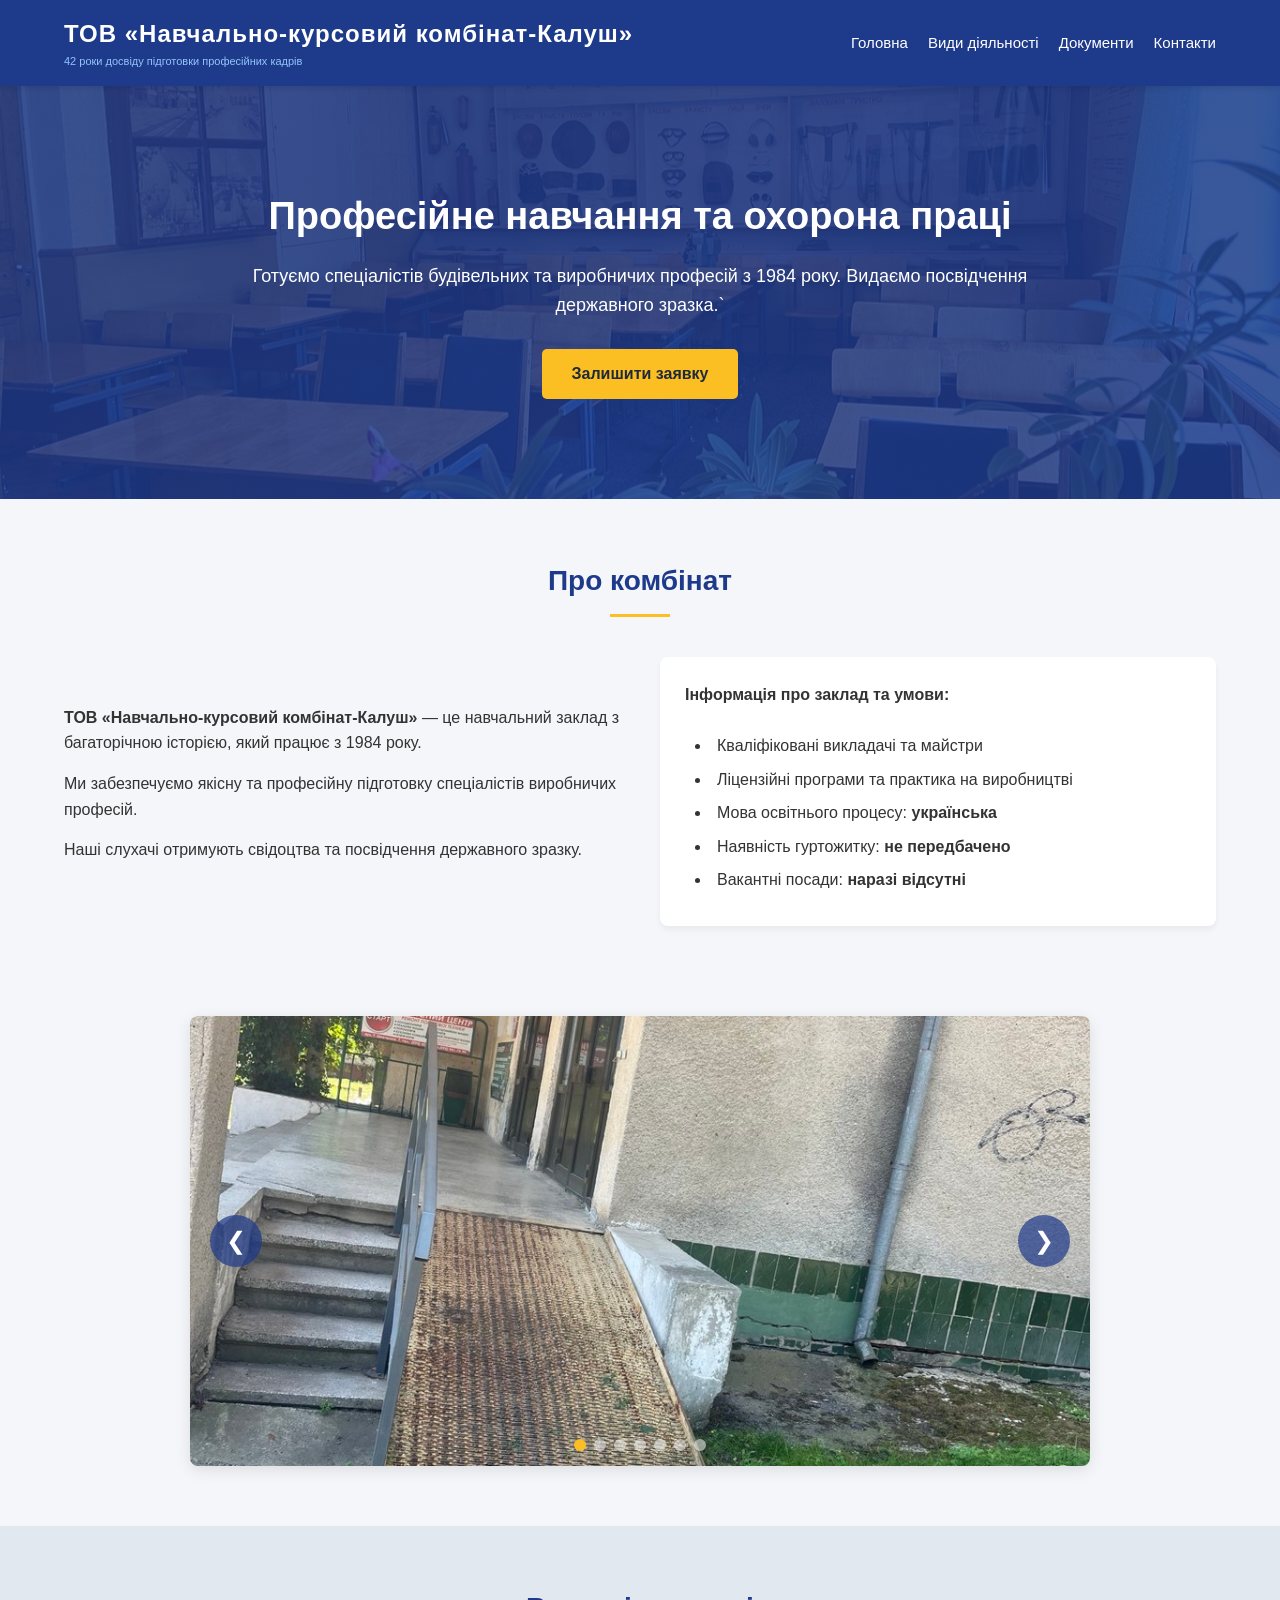
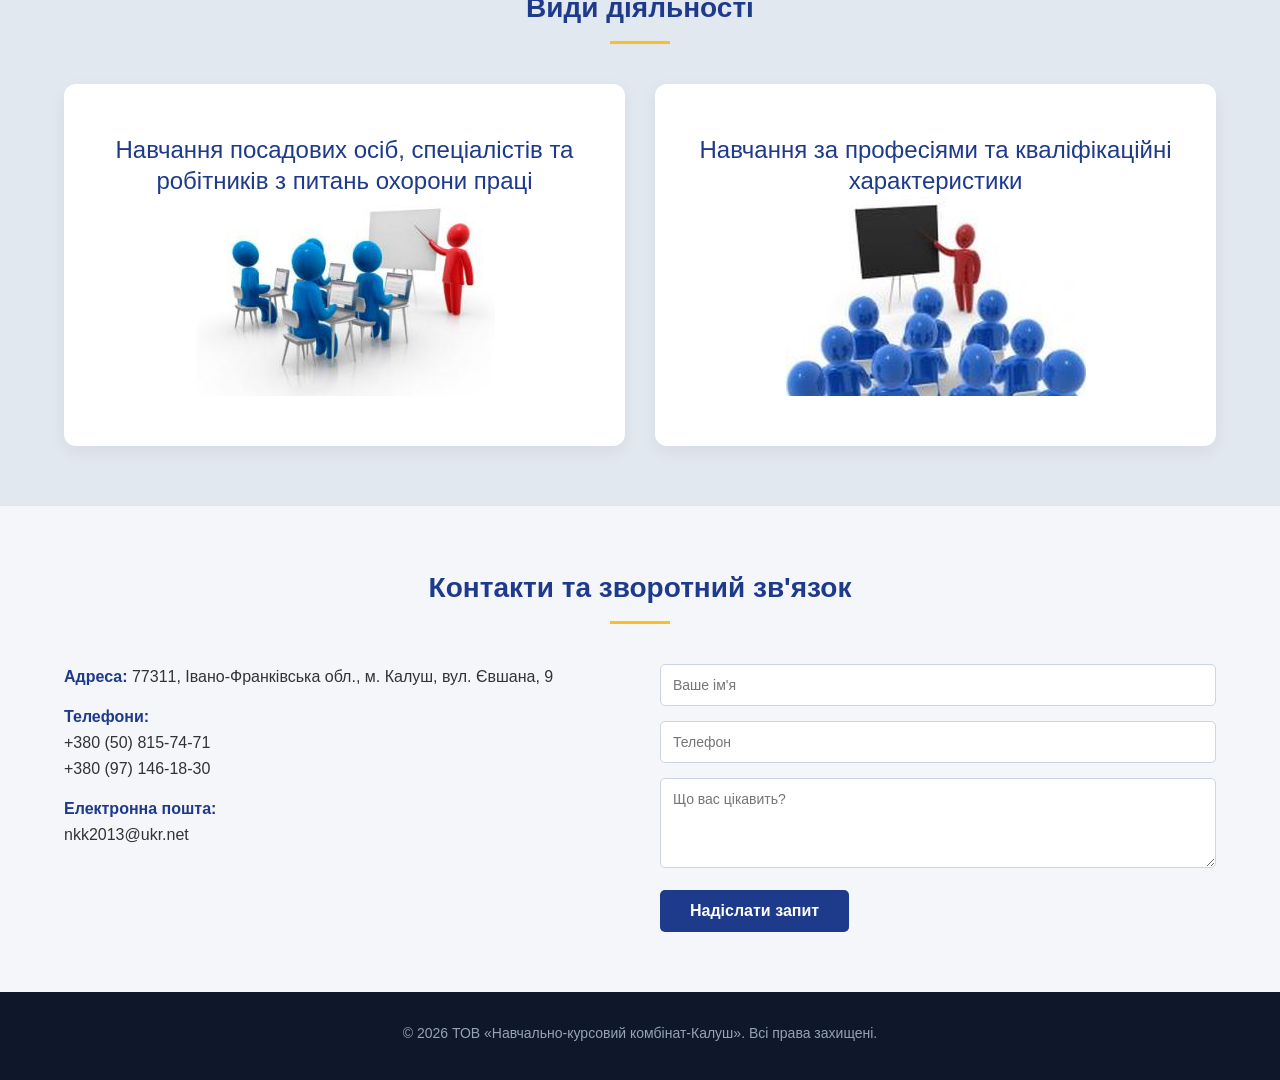
<file: index.html>
<!DOCTYPE html>
<html lang="uk">
<head>
    <meta charset="UTF-8">
    <meta name="viewport" content="width=device-width, initial-scale=1.0">
    <title>ТОВ «Навчально-курсовий комбінат-Калуш»</title>
    <link rel="stylesheet" href="style.css">
    <meta name="google-site-verification" content="yyRXtI2dF5qd5t0nYqB0obxaCy9lmqM89bQ2jPFMCGU" />
</head>
<body>

    <header id="home">
        <div class="container header-content">
            <div class="logo">
                <h1>ТОВ «Навчально-курсовий комбінат-Калуш»</h1>
                <p>42 роки досвіду підготовки професійних кадрів</p>
            </div>
            <nav>
                <ul>
                    <li><a href="index.html">Головна</a></li>
                    <li><a href="index.html#services">Види діяльності</a></li>
                    <li><a href="documents.html">Документи</a></li>
                    <li><a href="index.html#contacts">Контакти</a></li>
                </ul>
            </nav>
        </div>
    </header>

    <section class="hero">
        <div class="container">
            <h2>Професійне навчання та охорона праці</h2>
            <p>Готуємо спеціалістів будівельних та виробничих професій з 1984 року. Видаємо посвідчення державного зразка.`</p>
            <a href="#contacts" class="btn">Залишити заявку</a>
        </div>
    </section>

    <section id="about" class="section">
        <div class="container">
            <h2 class="section-title">Про комбінат</h2>
            <div class="about-grid">
                <div class="about-text">
                    <p><strong>ТОВ «Навчально-курсовий комбінат-Калуш»</strong> — це навчальний заклад з багаторічною історією, який працює з 1984 року.</p>
                    <p>Ми забезпечуємо якісну та професійну підготовку спеціалістів виробничих професій.</p>
                    <p>Наші слухачі отримують свідоцтва та посвідчення державного зразку.</p>
                </div>
                <div class="about-card">
                    <p><strong>Інформація про заклад та умови:</strong></p><br>
                    <ul>
                        <li>Кваліфіковані викладачі та майстри</li>
                        <li>Ліцензійні програми та практика на виробництві</li>
                        <li>Мова освітнього процесу: <strong>українська</strong></li>
                        <li>Наявність гуртожитку: <strong>не передбачено</strong></li>
                        <li>Вакантні посади: <strong>наразі відсутні</strong></li>
                    </ul>
                </div>
            </div>
        </div>
    </section>

    <section class="carousel-section">
        <div class="container">
            <div class="carousel-container">
                <div class="carousel-slide">
                    <img src="images/photo_2026-07-14_14-27-04.jpg">
                    <img src="images/photo_2026-07-14_14-27-09.jpg">
                    <img src="images/photo_2026-07-14_14-27-13.jpg">
                    <img src="images/photo_2026-07-14_14-27-16.jpg">
                    <img src="images/photo_2026-07-14_14-27-20.jpg">
                    <img src="images/photo_2026-07-14_14-27-23.jpg">
                    <img src="images/photo_2026-07-14_14-27-26.jpg">
                </div>
                
                <button class="carousel-btn prev-btn">&#10094;</button>
                <button class="carousel-btn next-btn">&#10095;</button>
                
                <div class="carousel-dots">
                    <span class="dot active"></span>
                    <span class="dot"></span>
                    <span class="dot"></span>
                    <span class="dot"></span>
                    <span class="dot"></span>
                    <span class="dot"></span>
                    <span class="dot"></span>
                </div>
            </div>
        </div>
    </section>

    <script>
    const slide = document.querySelector('.carousel-slide');
    const images = document.querySelectorAll('.carousel-slide img');
    const prevBtn = document.querySelector('.prev-btn');
    const nextBtn = document.querySelector('.next-btn');
    const dots = document.querySelectorAll('.dot');

    let counter = 0;
    const size = 100; // зміщення у відсотках

    function updateCarousel() {
        slide.style.transform = 'translateX(' + (-size * counter) + '%)';
        dots.forEach(dot => dot.classList.remove('active'));
        if (dots[counter]) {
            dots[counter].classList.add('active');
        }
    }

    nextBtn.addEventListener('click', () => {
        if (counter >= images.length - 1) {
            counter = 0;
        } else {
            counter++;
        }
        updateCarousel();
    });

    prevBtn.addEventListener('click', () => {
        if (counter <= 0) {
            counter = images.length - 1;
        } else {
            counter--;
        }
        updateCarousel();
    });

    // Кліки по точках працюють динамічно для будь-якої кількості
    dots.forEach((dot, index) => {
        dot.addEventListener('click', () => {
            counter = index;
            updateCarousel();
        });
    });

    // Автоперекручування кожні 5 секунд
    setInterval(() => {
        nextBtn.click();
    }, 5000);
</script>

    <section id="services" class="section services">
        <div class="container">
            <h2 class="section-title">Види діяльності</h2>
            <div class="services-grid">
                <a href="safety.html" class="service-card">
                    <p>Навчання посадових осіб, спеціалістів та робітників з питань охорони праці</p>
                    <img src="images/navchannya1.jpg">
                </a>
                <a href="profesii.html" class="service-card">
                    <p>Навчання за професіями та кваліфікаційні характеристики</p>
                    <img src="images/navchannya3.jpg">
                </a>
            </div>
        </div>
    </section>

    <section id="contacts" class="section">
        <div class="container">
            <h2 class="section-title">Контакти та зворотний зв'язок</h2>
            <div class="contact-info">
                <div class="info-block">
                    <p><strong>Адреса:</strong> 77311, Івано-Франківська обл., м. Калуш, вул. Євшана, 9</p>
                    <p><strong>Телефони:</strong> <br> +380 (50) 815-74-71 <br> +380 (97) 146-18-30</p>
                    <p><strong>Електронна пошта:</strong> <br> nkk2013@ukr.net</p>
                </div>
                <div class="contact-form">
                    <form action="https://api.web3forms.com/submit" method="POST" onsubmit="alert('Дякуємо! Наш менеджер звʼяжеться з вами.'); return false;">
                        <input type="text" placeholder="Ваше ім'я" required>
                        <input type="tel" placeholder="Телефон" required>
                        <textarea rows="4" placeholder="Що вас цікавить?" required></textarea>
                        <button type="submit">Надіслати запит</button>
                    </form>
                </div>
            </div>
        </div>
    </section>

    <footer>
        <div class="container">
            <p>&copy; 2026 ТОВ «Навчально-курсовий комбінат-Калуш». Всі права захищені.</p>
        </div>
    </footer>

</body>
</html>
</file>
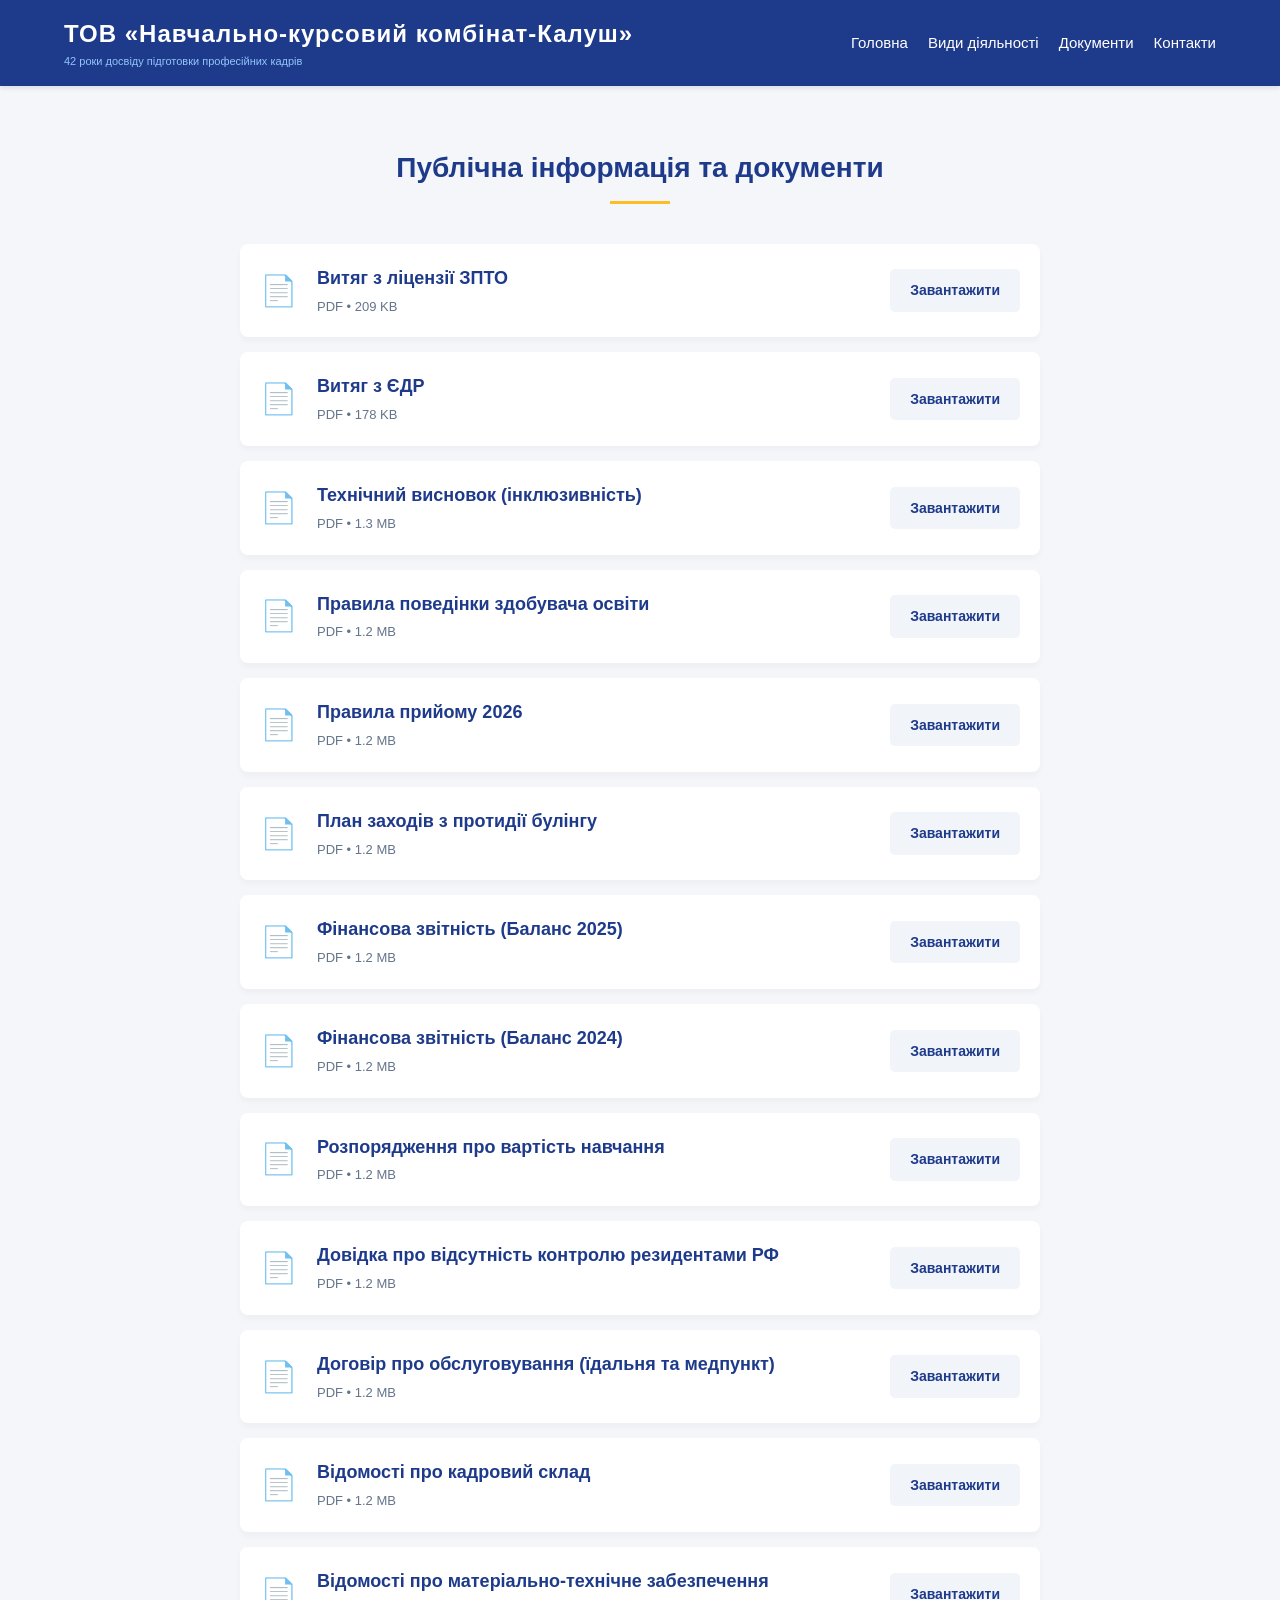
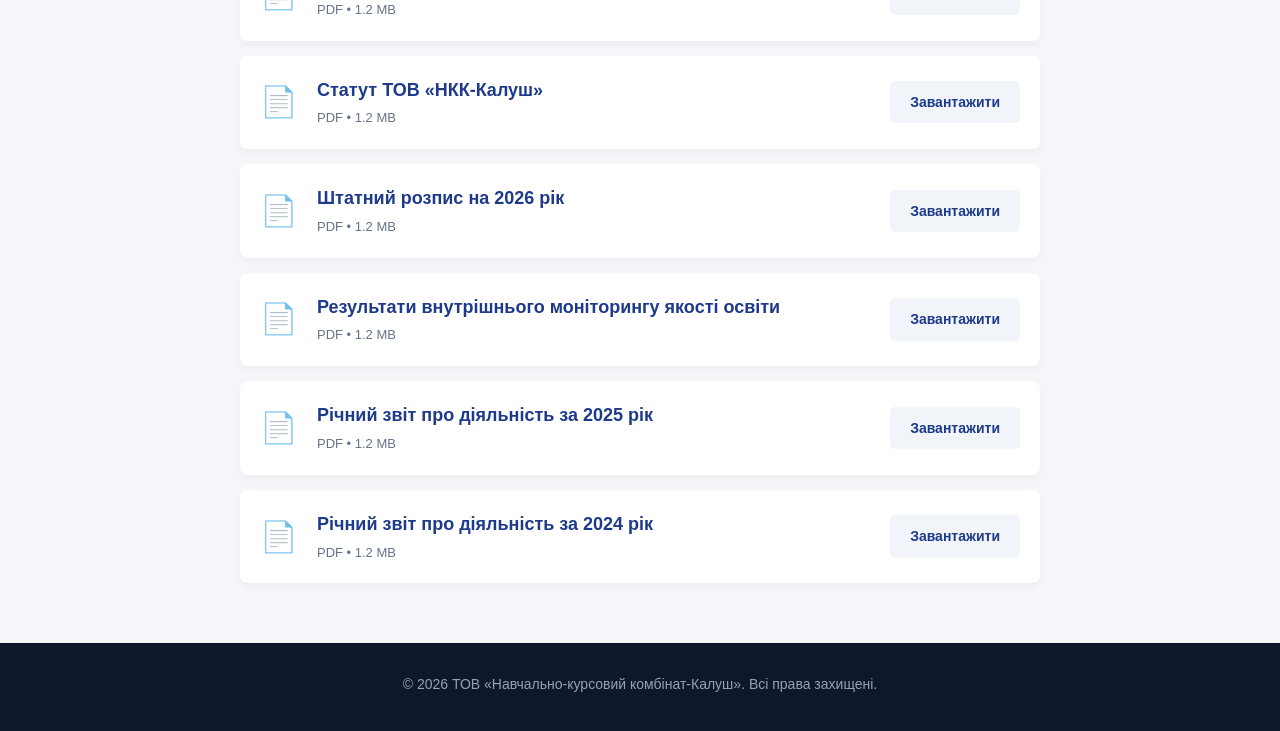
<file: documents.html>
<!DOCTYPE html>
<html lang="uk">
<head>
    <meta charset="UTF-8">
    <meta name="viewport" content="width=device-width, initial-scale=1.0">
    <title>Офіційні документи — ТОВ «НКК-Калуш»</title>
    <link rel="stylesheet" href="style.css">
</head>
<body>

    <header>
        <div class="container header-content">
            <div class="logo">
                <h1>ТОВ «Навчально-курсовий комбінат-Калуш»</h1>
                <p>42 роки досвіду підготовки професійних кадрів</p>
            </div>
            <nav>
                <ul>
                    <li><a href="index.html#home">Головна</a></li>
                    <li><a href="index.html#services">Види діяльності</a></li>
                    <li><a href="documents.html">Документи</a></li>
                    <li><a href="index.html#contacts">Контакти</a></li>
                </ul>
            </nav>
        </div>
    </header>

    <main class="section">
        <div class="container">
            <h2 class="section-title">Публічна інформація та документи</h2>
            
            <div class="docs-list">
                
                <div class="doc-item">
                    <div class="doc-icon">📄</div>
                    <div class="doc-info">
                        <h3>Витяг з ліцензії ЗПТО</h3>
                        <p>PDF • 209 KB</p>
                    </div>
                    <a href="documents/Витяг з ліцензії ЗПТО 21.09.2025 15.24.pdf" download class="doc-btn">Завантажити</a>
                </div>

                <div class="doc-item">
                    <div class="doc-icon">📄</div>
                    <div class="doc-info">
                        <h3>Витяг з ЄДР</h3>
                        <p>PDF • 178 KB</p>
                    </div>
                    <a href="documents/Витяг з ЄДР.pdf" download class="doc-btn">Завантажити</a>
                </div>

                <div class="doc-item">
                    <div class="doc-icon">📄</div>
                    <div class="doc-info">
                        <h3>Технічний висновок (інклюзивність)</h3>
                        <p>PDF • 1.3 MB</p>
                    </div>
                    <a href="documents/тех висновок інклюзивність.pdf" download class="doc-btn">Завантажити</a>
                </div>

                <!-- Правила поведінки здобувача освіти -->
                <div class="doc-item">
                    <div class="doc-icon">📄</div>
                    <div class="doc-info">
                        <h3>Правила поведінки здобувача освіти</h3>
                        <p>PDF • 1.2 MB</p>
                    </div>
                    <a href="documents/Правила поведінки.pdf" download class="doc-btn">Завантажити</a>
                </div>
                
                <!-- Правила прийому 2026 -->
                <div class="doc-item">
                    <div class="doc-icon">📄</div>
                    <div class="doc-info">
                        <h3>Правила прийому 2026</h3>
                        <p>PDF • 1.2 MB</p>
                    </div>
                    <a href="documents/Правила прийому 2026.pdf" download class="doc-btn">Завантажити</a>
                </div>
                
                <!-- Протидія булінгу -->
                <div class="doc-item">
                    <div class="doc-icon">📄</div>
                    <div class="doc-info">
                        <h3>План заходів з протидії булінгу</h3>
                        <p>PDF • 1.2 MB</p>
                    </div>
                    <a href="documents/Протидія булінгу.pdf" download class="doc-btn">Завантажити</a>
                </div>
                
                <!-- Баланс 2025 -->
                <div class="doc-item">
                    <div class="doc-icon">📄</div>
                    <div class="doc-info">
                        <h3>Фінансова звітність (Баланс 2025)</h3>
                        <p>PDF • 1.2 MB</p>
                    </div>
                    <a href="documents/Баланс 2025.pdf" download class="doc-btn">Завантажити</a>
                </div>
                
                <!-- Баланс 2024 -->
                <div class="doc-item">
                    <div class="doc-icon">📄</div>
                    <div class="doc-info">
                        <h3>Фінансова звітність (Баланс 2024)</h3>
                        <p>PDF • 1.2 MB</p>
                    </div>
                    <a href="documents/Баланс2024.pdf" download class="doc-btn">Завантажити</a>
                </div>
                
                <!-- Вартість навчання -->
                <div class="doc-item">
                    <div class="doc-icon">📄</div>
                    <div class="doc-info">
                        <h3>Розпорядження про вартість навчання</h3>
                        <p>PDF • 1.2 MB</p>
                    </div>
                    <a href="documents/Вартість навчання.pdf" download class="doc-btn">Завантажити</a>
                </div>
                
                <!-- Відсутність контролю -->
                <div class="doc-item">
                    <div class="doc-icon">📄</div>
                    <div class="doc-info">
                        <h3>Довідка про відсутність контролю резидентами РФ</h3>
                        <p>PDF • 1.2 MB</p>
                    </div>
                    <a href="documents/Відсутність контролю .pdf" download class="doc-btn">Завантажити</a>
                </div>
                
                <!-- Їдальня і медпункт -->
                <div class="doc-item">
                    <div class="doc-icon">📄</div>
                    <div class="doc-info">
                        <h3>Договір про обслуговування (їдальня та медпункт)</h3>
                        <p>PDF • 1.2 MB</p>
                    </div>
                    <a href="documents/Їдальня і медпункт.pdf" download class="doc-btn">Завантажити</a>
                </div>
                
                <!-- Кадровий склад -->
                <div class="doc-item">
                    <div class="doc-icon">📄</div>
                    <div class="doc-info">
                        <h3>Відомості про кадровий склад</h3>
                        <p>PDF • 1.2 MB</p>
                    </div>
                    <a href="documents/Кадровий склад.pdf" download class="doc-btn">Завантажити</a>
                </div>
                
                <!-- Матеріально-технічне забезпечення -->
                <div class="doc-item">
                    <div class="doc-icon">📄</div>
                    <div class="doc-info">
                        <h3>Відомості про матеріально-технічне забезпечення</h3>
                        <p>PDF • 1.2 MB</p>
                    </div>
                    <a href="documents/Матеріально_технічне_забезпечення.pdf" download class="doc-btn">Завантажити</a>
                </div>

                <!-- Статут НКК -->
                <div class="doc-item">
                    <div class="doc-icon">📄</div>
                    <div class="doc-info">
                        <h3>Статут ТОВ «НКК-Калуш»</h3>
                        <p>PDF • 1.2 MB</p>
                    </div>
                    <a href="documents/Статут НКК_compressed.pdf" download class="doc-btn">Завантажити</a>
                </div>
                
                <!-- Штатний розпис 2026 -->
                <div class="doc-item">
                    <div class="doc-icon">📄</div>
                    <div class="doc-info">
                        <h3>Штатний розпис на 2026 рік</h3>
                        <p>PDF • 1.2 MB</p>
                    </div>
                    <a href="documents/Штатний розпис 2026.pdf" download class="doc-btn">Завантажити</a>
                </div>
                
                <!-- Результати моніторингу -->
                <div class="doc-item">
                    <div class="doc-icon">📄</div>
                    <div class="doc-info">
                        <h3>Результати внутрішнього моніторингу якості освіти</h3>
                        <p>PDF • 1.2 MB</p>
                    </div>
                    <a href="documents/Результати моніторингу.pdf" download class="doc-btn">Завантажити</a>
                </div>
                
                <!-- Річний звіт 2025 -->
                <div class="doc-item">
                    <div class="doc-icon">📄</div>
                    <div class="doc-info">
                        <h3>Річний звіт про діяльність за 2025 рік</h3>
                        <p>PDF • 1.2 MB</p>
                    </div>
                    <a href="documents/Річний звіт 2025.pdf" download class="doc-btn">Завантажити</a>
                </div>
                
                <!-- Річний звіт 2024 -->
                <div class="doc-item">
                    <div class="doc-icon">📄</div>
                    <div class="doc-info">
                        <h3>Річний звіт про діяльність за 2024 рік</h3>
                        <p>PDF • 1.2 MB</p>
                    </div>
                    <a href="documents/Річний звіт діяльності2024.pdf" download class="doc-btn">Завантажити</a>
                </div>

                

            </div>
        </div>
    </main>

    <footer>
        <div class="container">
            <p>&copy; 2026 ТОВ «Навчально-курсовий комбінат-Калуш». Всі права захищені.</p>
        </div>
    </footer>

</body>
</html>
</file>
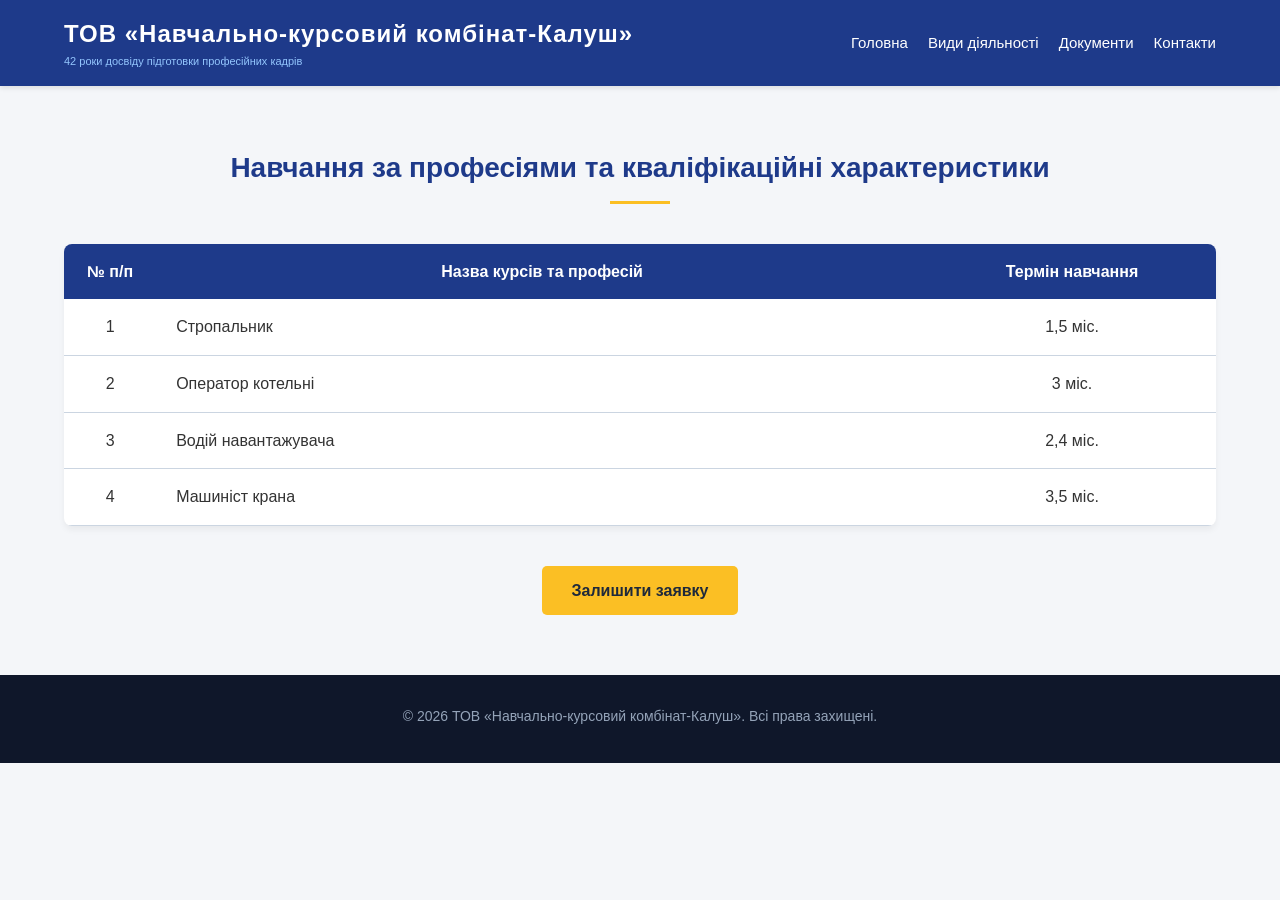
<file: profesii.html>
<!DOCTYPE html>
<html lang="uk">
<head>
    <meta charset="UTF-8">
    <meta name="viewport" content="width=device-width, initial-scale=1.0">
    <title>Навчання за професіями — ТОВ «НКК-Калуш»</title>
    <link rel="stylesheet" href="style.css">
</head>
<body>

    <header>
        <div class="container header-content">
            <div class="logo">
                <h1>ТОВ «Навчально-курсовий комбінат-Калуш»</h1>
                <p>42 роки досвіду підготовки професійних кадрів</p>
            </div>
            <nav>
                <ul>
                    <li><a href="index.html#home">Головна</a></li>
                    <li><a href="index.html#services">Види діяльності</a></li>
                    <li><a href="documents.html">Документи</a></li>
                    <li><a href="index.html#contacts">Контакти</a></li>
                </ul>
            </nav>
        </div>
    </header>

    <main class="section">
        <div class="container">
            <h2 class="section-title">Навчання за професіями та кваліфікаційні характеристики</h2>
            
            <div class="table-container">
                <table class="program-table">
                    <thead>
                        <tr>
                            <th style="width: 8%;">№ п/п</th>
                            <th style="width: 67%;">Назва курсів та професій</th>
                            <th style="width: 25%;">Термін навчання</th>
                        </tr>
                    </thead>
                    <tbody>
                        <tr>
                            <td>1</td>
                            <td class="text-left">Стропальник</td>
                            <td>1,5 міс.</td>
                        </tr>
                        <tr>
                            <td>2</td>
                            <td class="text-left">Оператор котельні</td>
                            <td>3 міс.</td>
                        </tr>
                        <tr>
                            <td>3</td>
                            <td class="text-left">Водій навантажувача</td>
                            <td>2,4 міс.</td>
                        </tr>
                        <tr>
                            <td>4</td>
                            <td class="text-left">Машиніст крана</td>
                            <td>3,5 міс.</td>
                        </tr>
                    </tbody>
                </table>
            </div>

            <div style="text-align: center; margin-top: 40px;">
                <a href="index.html#contacts" class="btn">Залишити заявку</a>
            </div>
        </div>
    </main>

    <footer>
        <div class="container">
            <p>&copy; 2026 ТОВ «Навчально-курсовий комбінат-Калуш». Всі права захищені.</p>
        </div>
    </footer>

</body>
</html>
</file>
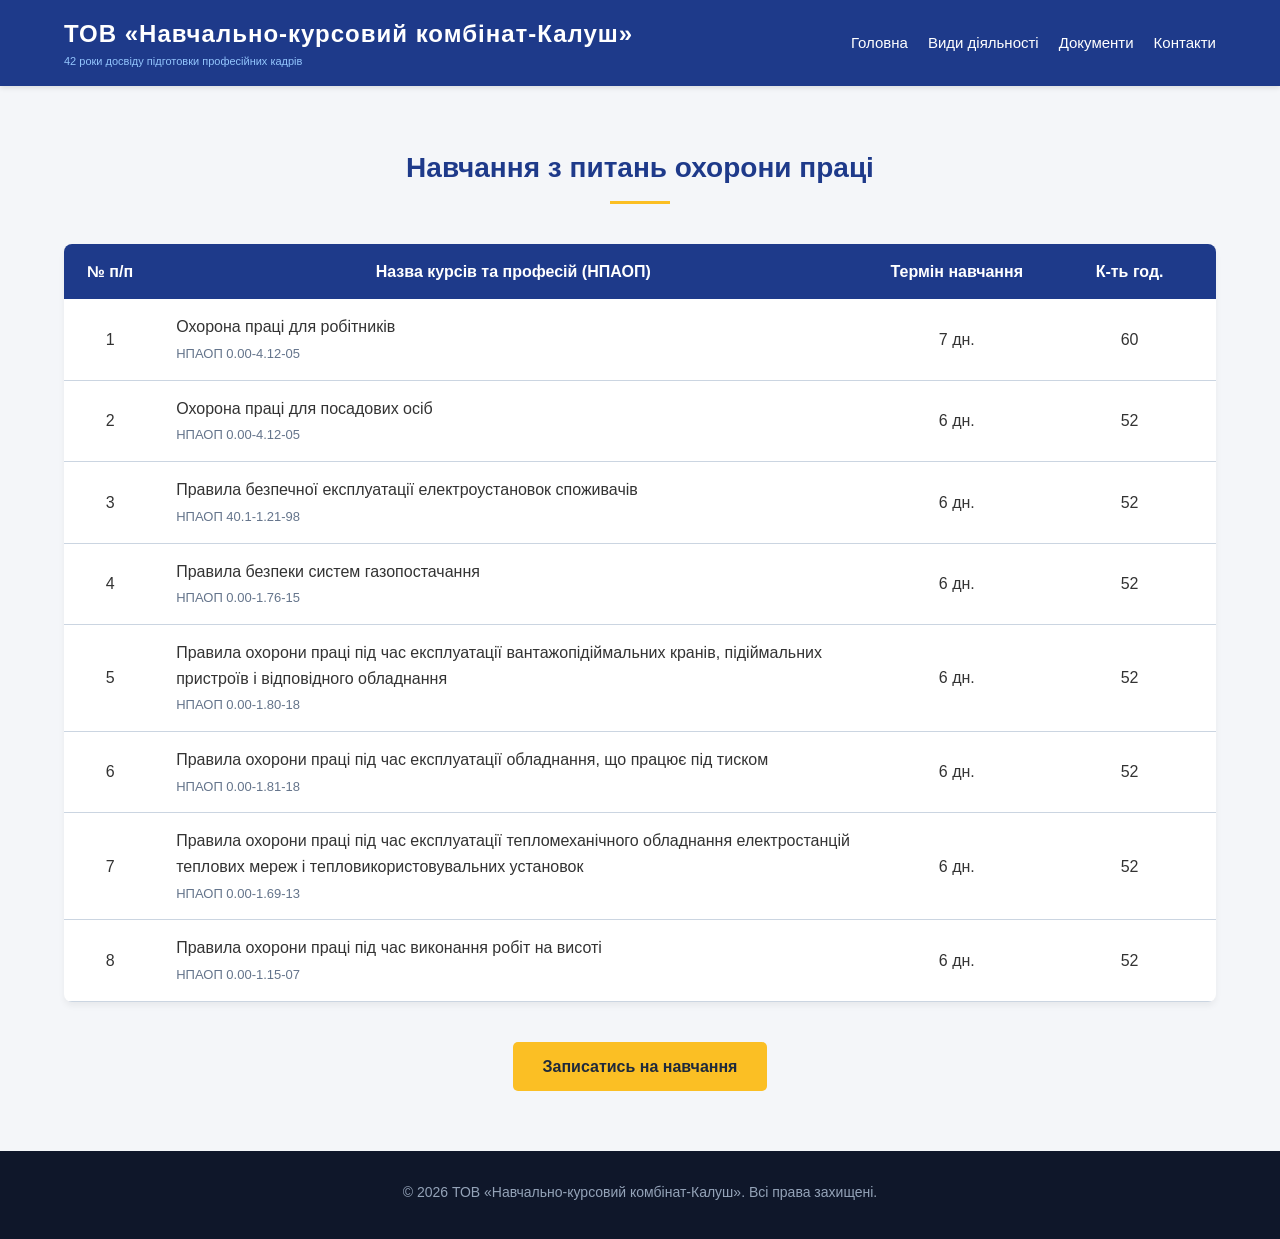
<file: safety.html>
<!DOCTYPE html>
<html lang="uk">
<head>
    <meta charset="UTF-8">
    <meta name="viewport" content="width=device-width, initial-scale=1.0">
    <title>Види діяльності — ТОВ «НКК-Калуш»</title>
    <link rel="stylesheet" href="style.css">
</head>
<body>

    <header>
        <div class="container header-content">
            <div class="logo">
                <h1>ТОВ «Навчально-курсовий комбінат-Калуш»</h1>
                <p>42 роки досвіду підготовки професійних кадрів</p>
            </div>
            <nav>
                <ul>
                    <li><a href="index.html">Головна</a></li>
                    <li><a href="index.html#services">Види діяльності</a></li>
                    <li><a href="documents.html">Документи</a></li>
                    <li><a href="index.html#contacts">Контакти</a></li>
                </ul>
            </nav>
        </div>
    </header>

    <main class="section">
        <div class="container">
            <h2 class="section-title">Навчання з питань охорони праці</h2>
            
            <div class="table-container">
                <table class="program-table">
                    <thead>
                        <tr>
                            <th style="width: 8%;">№ п/п</th>
                            <th style="width: 62%;">Назва курсів та професій (НПАОП)</th>
                            <th style="width: 15%;">Термін навчання</th>
                            <th style="width: 15%;">К-ть год.</th>
                        </tr>
                    </thead>
                    <tbody>
                        <tr>
                            <td>1</td>
                            <td class="text-left">Охорона праці для робітників<br><small>НПАОП 0.00-4.12-05</small></td>
                            <td>7 дн.</td>
                            <td>60</td>
                        </tr>
                        <tr>
                            <td>2</td>
                            <td class="text-left">Охорона праці для посадових осіб<br><small>НПАОП 0.00-4.12-05</small></td>
                            <td>6 дн.</td>
                            <td>52</td>
                        </tr>
                        <tr>
                            <td>3</td>
                            <td class="text-left">Правила безпечної експлуатації електроустановок споживачів<br><small>НПАОП 40.1-1.21-98</small></td>
                            <td>6 дн.</td>
                            <td>52</td>
                        </tr>
                        <tr>
                            <td>4</td>
                            <td class="text-left">Правила безпеки систем газопостачання<br><small>НПАОП 0.00-1.76-15</small></td>
                            <td>6 дн.</td>
                            <td>52</td>
                        </tr>
                        <tr>
                            <td>5</td>
                            <td class="text-left">Правила охорони праці під час експлуатації вантажопідіймальних кранів, підіймальних пристроїв і відповідного обладнання<br><small>НПАОП 0.00-1.80-18</small></td>
                            <td>6 дн.</td>
                            <td>52</td>
                        </tr>
                        <tr>
                            <td>6</td>
                            <td class="text-left">Правила охорони праці під час експлуатації обладнання, що працює під тиском<br><small>НПАОП 0.00-1.81-18</small></td>
                            <td>6 дн.</td>
                            <td>52</td>
                        </tr>
                        <tr>
                            <td>7</td>
                            <td class="text-left">Правила охорони праці під час експлуатації тепломеханічного обладнання електростанцій теплових мереж і тепловикористовувальних установок<br><small>НПАОП 0.00-1.69-13</small></td>
                            <td>6 дн.</td>
                            <td>52</td>
                        </tr>
                        <tr>
                            <td>8</td>
                            <td class="text-left">Правила охорони праці під час виконання робіт на висоті<br><small>НПАОП 0.00-1.15-07</small></td>
                            <td>6 дн.</td>
                            <td>52</td>
                        </tr>
                    </tbody>
                </table>
            </div>

            <div style="text-align: center; margin-top: 40px;">
                <a href="index.html#contacts" class="btn">Записатись на навчання</a>
            </div>
        </div>
    </main>

    <footer>
        <div class="container">
            <p>&copy; 2026 ТОВ «Навчально-курсовий комбінат-Калуш». Всі права захищені.</p>
        </div>
    </footer>

</body>
</html>
</file>
<file: style.css>
/* Базові стилі та скидання */
* {
    margin: 0;
    padding: 0;
    box-sizing: border-box;
    font-family: 'Segoe UI', Tahoma, Geneva, Verdana, sans-serif;
}

body {
    background-color: #f4f6f9;
    color: #333;
    line-height: 1.6;
}

header {
    background-color: #1e3a8a;
    color: #fff;
    padding: 15px 0;
    position: sticky;
    top: 0;
    z-index: 1000;
    box-shadow: 0 2px 5px rgba(0,0,0,0.1);
}

.container {
    width: 90%;
    max-width: 1200px;
    margin: 0 auto;
}

.header-content {
    display: flex;
    justify-content: space-between;
    align-items: center;
}

.logo h1 {
    font-size: 24px;
    font-weight: bold;
    letter-spacing: 1px;
}

.logo p {
    font-size: 11px;
    color: #93c5fd;
}

nav ul {
    display: flex;
    list-style: none;
}

nav ul li {
    margin-left: 20px;
}

nav ul li a {
    color: #fff;
    text-decoration: none;
    font-size: 15px;
    transition: color 0.3s;
}

nav ul li a:hover {
    color: #93c5fd;
}

/* Герой-банер */
.hero {
    background: linear-gradient(rgba(30, 58, 138, 0.85), rgba(30, 58, 138, 0.85)), url('images/photo_2026-07-14_14-27-45.jpg') no-repeat center center/cover;
    color: #fff;
    padding: 100px 0;
    text-align: center;
}

.hero h2 {
    font-size: 38px;
    margin-bottom: 15px;
}

.hero p {
    font-size: 18px;
    max-width: 800px;
    margin: 0 auto 30px auto;
}

.btn {
    display: inline-block;
    background-color: #fbbf24;
    color: #1e293b;
    padding: 12px 30px;
    text-decoration: none;
    font-weight: bold;
    border-radius: 5px;
    transition: background 0.3s;
}

.btn:hover {
    background-color: #f59e0b;
}

/* Про нас */
.section {
    padding: 60px 0;
}

.section-title {
    text-align: center;
    font-size: 28px;
    margin-bottom: 40px;
    color: #1e3a8a;
    position: relative;
}

.section-title::after {
    content: '';
    display: block;
    width: 60px;
    height: 3px;
    background-color: #fbbf24;
    margin: 10px auto 0 auto;
}

.about-grid {
    display: grid;
    grid-template-columns: 1fr 1fr;
    gap: 40px;
    align-items: center;
}

.about-text p {
    margin-bottom: 15px;
    font-size: 16px;
}

.about-card {
    background-color: #fff;
    padding: 25px;
    border-radius: 8px;
    box-shadow: 0 4px 6px rgba(0,0,0,0.05);
}

.about-card ul {
    list-style-position: inside;
    margin-left: 10px;
}

.about-card ul li {
    margin-bottom: 8px;
}

/* Напрямки навчання */
.services {
    background-color: #e2e8f0;
}

.services-grid {
    display: grid;
    grid-template-columns: repeat(auto-fit, minmax(350px, 1fr));
    gap: 30px;
}

.service-card {
    background-color: #fff;
    padding: 50px 40px;
    border-radius: 12px;
    box-shadow: 0 6px 18px rgba(0, 0, 0, 0.06);
    transition: transform 0.3s cubic-bezier(0.25, 1, 0.5, 1), box-shadow 0.3s ease;
    text-decoration: none !important; /* примусово прибирає підкреслення */
    display: flex;
    flex-direction: column;
    justify-content: center;
    align-items: center;
    text-align: center;
    min-height: 220px;
}

.service-card:hover {
    transform: translateY(-8px);
    box-shadow: 0 12px 28px rgba(0, 0, 0, 0.12);
}

/* Цей селектор спрацює на будь-який текст всередині картки, навіть якщо там немає h3 */
.service-card {
    color: #1e3a8a;      /* фірмовий синій колір */
    font-size: 24px;     /* великий розмір шрифту */
    font-weight: 500;    /* жирний */
    line-height: 1.3;
    text-decoration: none;
}

/* Контакти */
.contact-info {
    display: grid;
    grid-template-columns: 1fr 1fr;
    gap: 40px;
}

.info-block p {
    margin-bottom: 15px;
    font-size: 16px;
}

.info-block strong {
    color: #1e3a8a;
}

.contact-form input, .contact-form textarea {
    width: 100%;
    padding: 12px;
    margin-bottom: 15px;
    border: 1px solid #cbd5e1;
    border-radius: 5px;
    font-size: 14px;
}

.contact-form button {
    background-color: #1e3a8a;
    color: #fff;
    border: none;
    padding: 12px 30px;
    font-size: 16px;
    font-weight: bold;
    border-radius: 5px;
    cursor: pointer;
    transition: background 0.3s;
}

.contact-form button:hover {
    background-color: #1d4ed8;
}

/* Футер */
footer {
    background-color: #0f172a;
    color: #94a3b8;
    padding: 30px 0;
    text-align: center;
    font-size: 14px;
}

footer p {
    margin-bottom: 5px;
}

/* Адаптивність */
@media (max-width: 768px) {
    .header-content {
        flex-direction: column;
        text-align: center;
    }
    nav ul {
        margin-top: 15px;
    }
    nav ul li {
        margin: 0 10px;
    }
    .about-grid, .contact-info {
        grid-template-columns: 1fr;
    }
    .hero h2 {
        font-size: 28px;
    }
}

/* Стилі для каруселі */
.carousel-section {
    padding: 30px 0 60px 0; /* невеликі відступи між блоками */
    background-color: #f4f6f9;
}

.carousel-container {
    position: relative;
    max-width: 900px; /* максимальна ширина слайдера на екрані */
    margin: 0 auto;
    overflow: hidden;
    border-radius: 8px;
    box-shadow: 0 4px 15px rgba(0, 0, 0, 0.1);
}

.carousel-slide {
    display: flex;
    width: 100%;
    transition: transform 0.5s ease-in-out;
}

.carousel-slide img {
    width: 100%;
    min-width: 100%;
    height: 450px; /* висота картинок */
    object-fit: cover; /* щоб картинки не стискалися, а красиво обрізалися під розмір */
    display: block;
}

/* Кнопки Назад / Вперед */
.carousel-btn {
    position: absolute;
    top: 50%;
    transform: translateY(-50%);
    background-color: rgba(30, 58, 138, 0.7); /* синій колір бренду з прозорістю */
    color: white;
    border: none;
    font-size: 24px;
    padding: 12px 16px;
    cursor: pointer;
    border-radius: 50%;
    transition: background-color 0.3s;
    z-index: 10;
}

.carousel-btn:hover {
    background-color: rgba(30, 58, 138, 0.9);
}

.prev-btn {
    left: 20px;
}

.next-btn {
    right: 20px;
}

/* Точки під слайдами */
.carousel-dots {
    position: absolute;
    bottom: 15px;
    left: 50%;
    transform: translateX(-50%);
    display: flex;
    gap: 8px;
}

.dot {
    width: 12px;
    height: 12px;
    background-color: rgba(255, 255, 255, 0.5);
    border-radius: 50%;
    cursor: pointer;
    transition: background-color 0.3s;
}

.dot.active, .dot:hover {
    background-color: #fbbf24; /* золотистий акцентний колір */
}

/* Адаптивність для мобільних */
@media (max-width: 768px) {
    .carousel-slide img {
        height: 250px; /* менша висота для зручності на телефонах */
    }
    .carousel-btn {
        font-size: 18px;
        padding: 8px 12px;
    }
}

/* Стилі для сторінки з таблицею */
.table-container {
    width: 100%;
    overflow-x: auto; /* дозволяє скролити таблицю на мобільних */
    margin-top: 20px;
    background: #fff;
    border-radius: 8px;
    box-shadow: 0 4px 6px rgba(0,0,0,0.05);
}

.program-table {
    width: 100%;
    border-collapse: collapse;
    font-size: 16px;
    text-align: center;
}

.program-table th {
    background-color: #1e3a8a;
    color: #fff;
    padding: 15px 10px;
    font-weight: 600;
}

.program-table td {
    padding: 15px 10px;
    border-bottom: 1px solid #cbd5e1;
    color: #333;
}

.program-table tbody tr:hover {
    background-color: #f8fafc; /* легке підсвічування рядка */
}

.program-table .text-left {
    text-align: left;
    padding-left: 20px;
}

.program-table small {
    color: #64748b;
    font-size: 13px;
    display: block;
    margin-top: 4px;
}

@media (max-width: 768px) {
    .program-table {
        font-size: 14px; /* трохи менший шрифт на телефонах */
    }
    .program-table th, .program-table td {
        padding: 10px 8px;
    }
}

/* Стилі для сторінки документів */
.docs-list {
    max-width: 800px;
    margin: 0 auto;
    display: flex;
    flex-direction: column;
    gap: 15px;
}

.doc-item {
    background-color: #fff;
    padding: 20px;
    border-radius: 8px;
    box-shadow: 0 4px 6px rgba(0,0,0,0.03);
    display: flex;
    align-items: center;
    justify-content: space-between;
    transition: transform 0.2s;
}

.doc-item:hover {
    transform: translateX(5px);
}

.doc-icon {
    font-size: 30px;
    margin-right: 20px;
}

.doc-info {
    flex-grow: 1;
}

.doc-info h3 {
    font-size: 18px;
    color: #1e3a8a;
    margin-bottom: 4px;
}

.doc-info p {
    font-size: 13px;
    color: #64748b;
}

.doc-btn {
    background-color: #f1f5f9;
    color: #1e3a8a;
    padding: 10px 20px;
    border-radius: 5px;
    text-decoration: none;
    font-weight: bold;
    font-size: 14px;
    transition: background 0.3s, color 0.3s;
}

.doc-btn:hover {
    background-color: #1e3a8a;
    color: #fff;
}

@media (max-width: 600px) {
    .doc-item {
        flex-direction: column;
        text-align: center;
        gap: 15px;
    }
    .doc-icon {
        margin-right: 0;
    }
    .doc-btn {
        width: 100%;
    }
}
</file>
